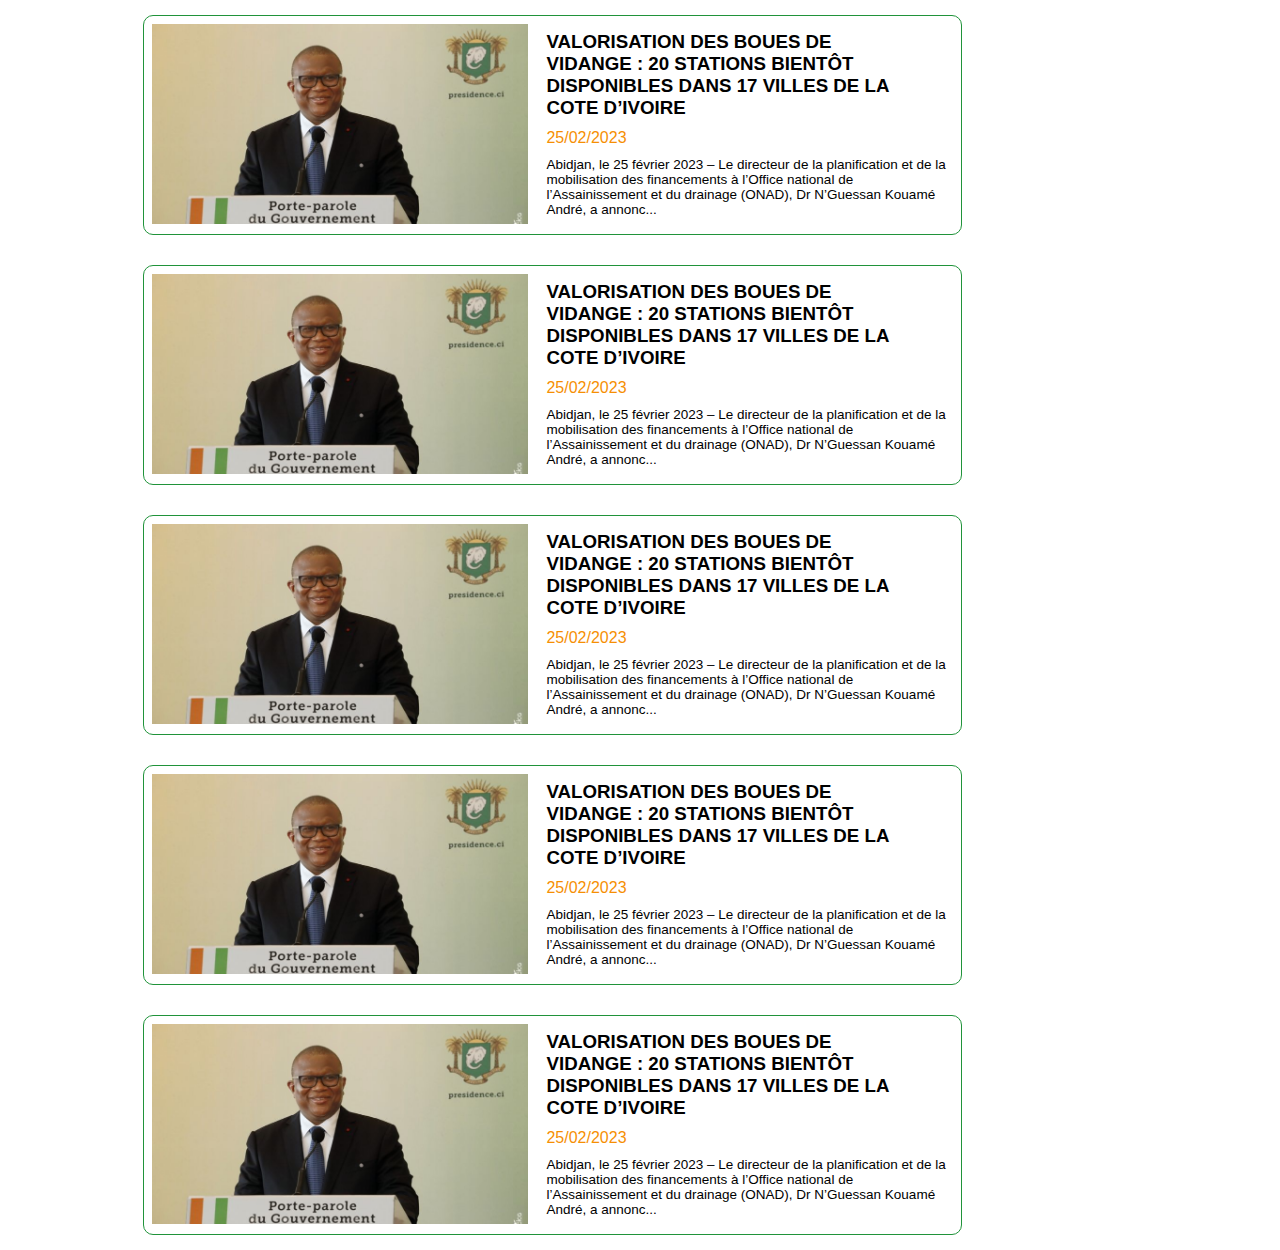
<file: actualite.html>
<!DOCTYPE html>
<html lang="en">
<head>
    <meta charset="UTF-8">
    <meta http-equiv="X-UA-Compatible" content="IE=edge">
    <meta name="viewport" content="width=device-width, initial-scale=1.0">
    <title>Document</title>
    <link rel="stylesheet" href="actualite.css">
</head>
<body>
    <section class="actualites">
        <div class="actualite">
            <div class="diff-actualite">
                <img src="image4.jpeg" alt="">
                <div class="actualite-texte">
                    <h3>VALORISATION DES BOUES DE <br>
                        VIDANGE : 20 STATIONS BIENTÔT <br>
                        DISPONIBLES DANS 17 VILLES DE LA <br>
                        COTE D’IVOIRE</h3>
                    <span> 25/02/2023</span>
                    <p>Abidjan, le 25 février 2023 – Le directeur de la 
                        planification et de la mobilisation des financements
                        à l’Office national de l’Assainissement et du 
                        drainage (ONAD), Dr N’Guessan Kouamé André, a 
                        annonc...
                    </p>
                </div>
            </div>
            <div class="diff-actualite">
                <img src="image4.jpeg" alt="">
                <div class="actualite-texte">
                    <h3>VALORISATION DES BOUES DE <br>
                        VIDANGE : 20 STATIONS BIENTÔT <br>
                        DISPONIBLES DANS 17 VILLES DE LA <br>
                        COTE D’IVOIRE</h3>
                    <span> 25/02/2023</span>
                    <p>Abidjan, le 25 février 2023 – Le directeur de la 
                        planification et de la mobilisation des financements
                        à l’Office national de l’Assainissement et du 
                        drainage (ONAD), Dr N’Guessan Kouamé André, a 
                        annonc...
                    </p>
                </div>
            </div>
            <div class="diff-actualite">
                <img src="image4.jpeg" alt="">
                <div class="actualite-texte">
                    <h3>VALORISATION DES BOUES DE <br>
                        VIDANGE : 20 STATIONS BIENTÔT <br>
                        DISPONIBLES DANS 17 VILLES DE LA <br>
                        COTE D’IVOIRE</h3>
                    <span> 25/02/2023</span>
                    <p>Abidjan, le 25 février 2023 – Le directeur de la 
                        planification et de la mobilisation des financements
                        à l’Office national de l’Assainissement et du 
                        drainage (ONAD), Dr N’Guessan Kouamé André, a 
                        annonc...
                    </p>
                </div>
            </div>
            <div class="diff-actualite">
                <img src="image4.jpeg" alt="">
                <div class="actualite-texte">
                    <h3>VALORISATION DES BOUES DE <br>
                        VIDANGE : 20 STATIONS BIENTÔT <br>
                        DISPONIBLES DANS 17 VILLES DE LA <br>
                        COTE D’IVOIRE</h3>
                    <span> 25/02/2023</span>
                    <p>Abidjan, le 25 février 2023 – Le directeur de la 
                        planification et de la mobilisation des financements
                        à l’Office national de l’Assainissement et du 
                        drainage (ONAD), Dr N’Guessan Kouamé André, a 
                        annonc...
                    </p>
                </div>
            </div>
            <div class="diff-actualite">
                <img src="image4.jpeg" alt="">
                <div class="actualite-texte">
                    <h3>VALORISATION DES BOUES DE <br>
                        VIDANGE : 20 STATIONS BIENTÔT <br>
                        DISPONIBLES DANS 17 VILLES DE LA <br>
                        COTE D’IVOIRE</h3>
                    <span> 25/02/2023</span>
                    <p>Abidjan, le 25 février 2023 – Le directeur de la 
                        planification et de la mobilisation des financements
                        à l’Office national de l’Assainissement et du 
                        drainage (ONAD), Dr N’Guessan Kouamé André, a 
                        annonc...
                    </p>
                </div>
            </div>
        </div>
    </section>
</body>
</html>
</file>
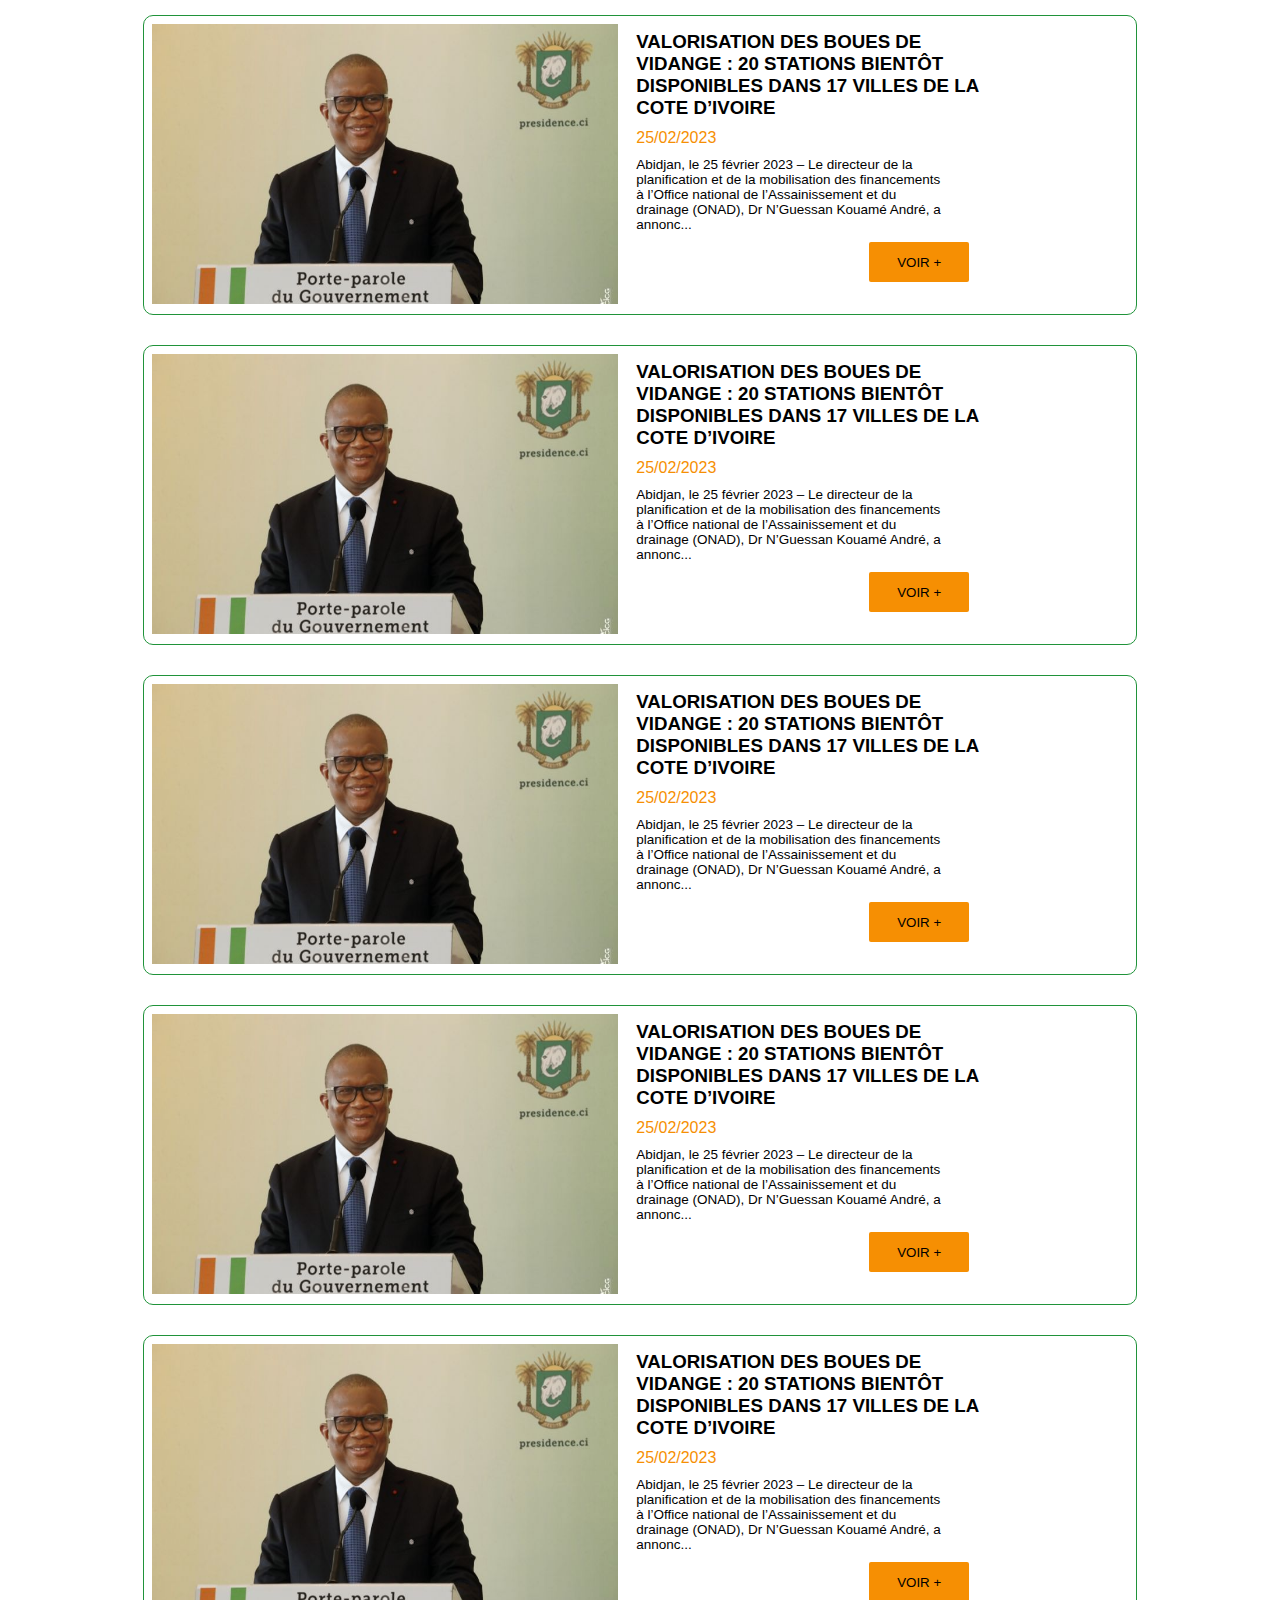
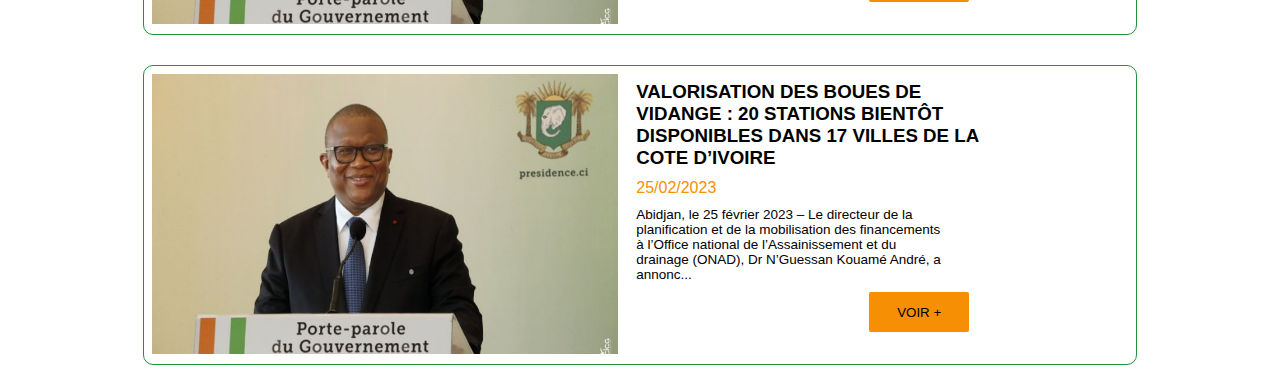
<file: blog.html>
<!DOCTYPE html>
<html lang="en">
<head>
    <meta charset="UTF-8">
    <meta http-equiv="X-UA-Compatible" content="IE=edge">
    <meta name="viewport" content="width=device-width, initial-scale=1.0">
    <title>Document</title>
    <link rel="stylesheet" href="blog.css">
</head>
<body>
    <section class="blogs">
        <div class="blog">
            <div class="diff-blog">
                <img src="image4.jpeg" alt="">
                <div class="blog-texte">
                    <h3>VALORISATION DES BOUES DE <br>
                        VIDANGE : 20 STATIONS BIENTÔT <br>
                        DISPONIBLES DANS 17 VILLES DE LA <br>
                        COTE D’IVOIRE</h3>
                    <span> 25/02/2023</span>
                    <p>Abidjan, le 25 février 2023 – Le directeur de la <br>
                        planification et de la mobilisation des financements<br> 
                        à l’Office national de l’Assainissement et du <br>
                        drainage (ONAD), Dr N’Guessan Kouamé André, a <br> 
                        annonc...
                    </p>
                    <a href="https://www.gouv.ci/_actualite-article.php?recordID=14798"><button>VOIR +</button></a>
                </div>
            </div>
            <div class="diff-blog">
                <img src="image4.jpeg" alt="">
                <div class="blog-texte">
                    <h3>VALORISATION DES BOUES DE <br>
                        VIDANGE : 20 STATIONS BIENTÔT <br>
                        DISPONIBLES DANS 17 VILLES DE LA <br>
                        COTE D’IVOIRE</h3>
                    <span> 25/02/2023</span>
                    <p>Abidjan, le 25 février 2023 – Le directeur de la <br>
                        planification et de la mobilisation des financements<br> 
                        à l’Office national de l’Assainissement et du <br>
                        drainage (ONAD), Dr N’Guessan Kouamé André, a <br> 
                        annonc...
                    </p>
                    <a href="https://www.gouv.ci/_actualite-article.php?recordID=14798"><button>VOIR +</button></a>
                </div>
            </div>
            <div class="diff-blog">
                <img src="image4.jpeg" alt="">
                <div class="blog-texte">
                    <h3>VALORISATION DES BOUES DE <br>
                        VIDANGE : 20 STATIONS BIENTÔT <br>
                        DISPONIBLES DANS 17 VILLES DE LA <br>
                        COTE D’IVOIRE</h3>
                    <span> 25/02/2023</span>
                    <p>Abidjan, le 25 février 2023 – Le directeur de la <br>
                        planification et de la mobilisation des financements<br> 
                        à l’Office national de l’Assainissement et du <br>
                        drainage (ONAD), Dr N’Guessan Kouamé André, a <br> 
                        annonc...
                    </p>
                    <a href="https://www.gouv.ci/_actualite-article.php?recordID=14798"><button>VOIR +</button></a>
                </div>
            </div>
            <div class="diff-blog">
                <img src="image4.jpeg" alt="">
                <div class="blog-texte">
                    <h3>VALORISATION DES BOUES DE <br>
                        VIDANGE : 20 STATIONS BIENTÔT <br>
                        DISPONIBLES DANS 17 VILLES DE LA <br>
                        COTE D’IVOIRE</h3>
                    <span> 25/02/2023</span>
                    <p>Abidjan, le 25 février 2023 – Le directeur de la <br>
                        planification et de la mobilisation des financements<br> 
                        à l’Office national de l’Assainissement et du <br>
                        drainage (ONAD), Dr N’Guessan Kouamé André, a <br> 
                        annonc...
                    </p>
                    <a href="https://www.gouv.ci/_actualite-article.php?recordID=14798"><button>VOIR +</button></a>
                </div>
            </div>
            <div class="diff-blog">
                <img src="image4.jpeg" alt="">
                <div class="blog-texte">
                    <h3>VALORISATION DES BOUES DE <br>
                        VIDANGE : 20 STATIONS BIENTÔT <br>
                        DISPONIBLES DANS 17 VILLES DE LA <br>
                        COTE D’IVOIRE</h3>
                    <span> 25/02/2023</span>
                    <p>Abidjan, le 25 février 2023 – Le directeur de la <br>
                        planification et de la mobilisation des financements<br> 
                        à l’Office national de l’Assainissement et du <br>
                        drainage (ONAD), Dr N’Guessan Kouamé André, a <br> 
                        annonc...
                    </p>
                    <a href="https://www.gouv.ci/_actualite-article.php?recordID=14798"><button>VOIR +</button></a>
                </div>
            </div>
            <div class="diff-blog">
                <img src="image4.jpeg" alt="">
                <div class="blog-texte">
                    <h3>VALORISATION DES BOUES DE <br>
                        VIDANGE : 20 STATIONS BIENTÔT <br>
                        DISPONIBLES DANS 17 VILLES DE LA <br>
                        COTE D’IVOIRE</h3>
                    <span> 25/02/2023</span>
                    <p>Abidjan, le 25 février 2023 – Le directeur de la <br>
                        planification et de la mobilisation des financements<br> 
                        à l’Office national de l’Assainissement et du <br>
                        drainage (ONAD), Dr N’Guessan Kouamé André, a <br> 
                        annonc...
                    </p>
                    <a href="https://www.gouv.ci/_actualite-article.php?recordID=14798"><button>VOIR +</button></a>
                </div>
            </div>
        </div>
    </section>
</body>
</html>
</file>
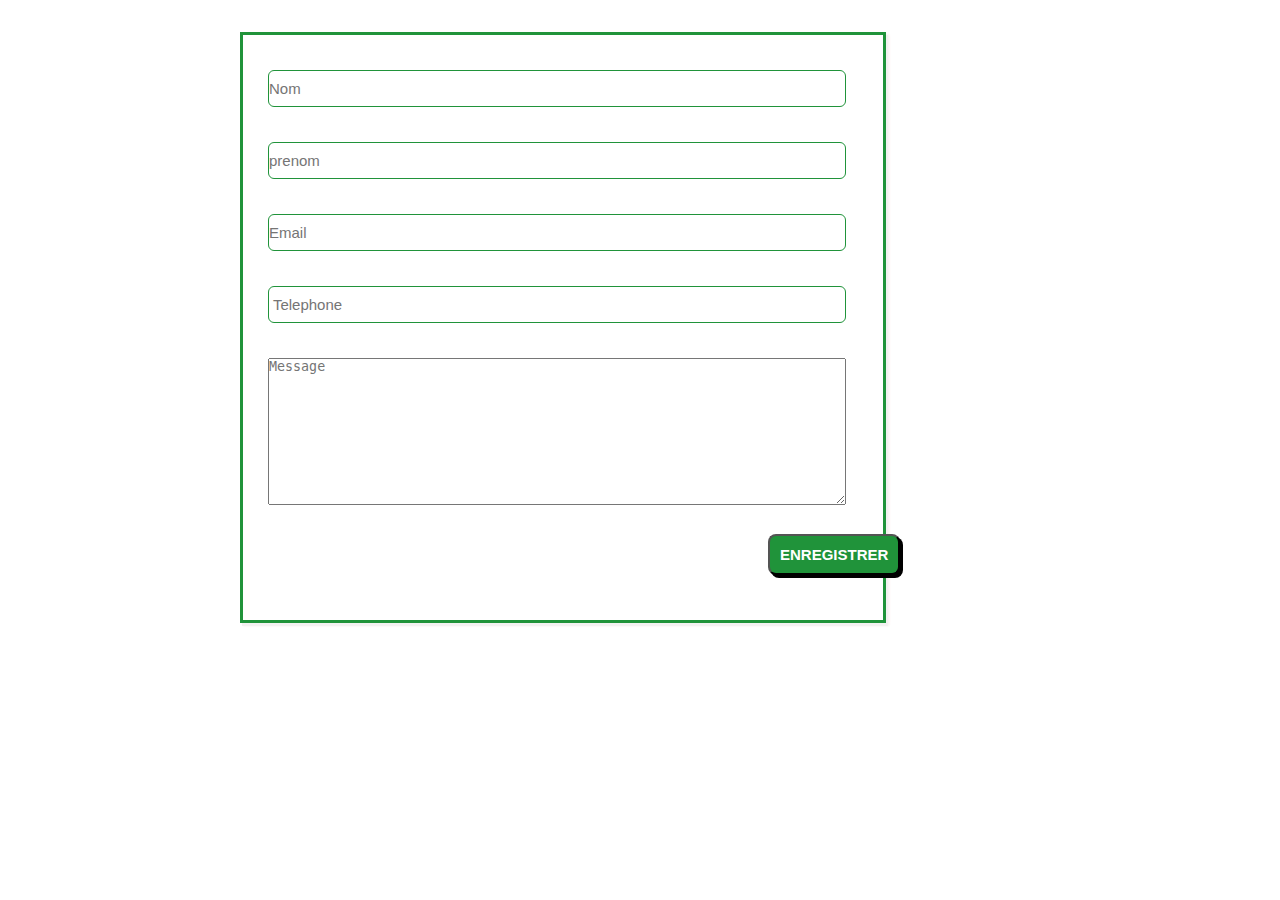
<file: contact.html>
<!DOCTYPE html>
<html>
<head>
    <link rel="stylesheet" href="css/contact.css">
	<meta charset="utf-8">
	<meta name="viewport" content="width=device-width, initial-scale=1">
	<title>Contact</title>
</head>
<body>
    <div>
        <form action="">
            <input type="text" placeholder="Nom"><br>
            <input type="text" placeholder="prenom"><br>
             <input type="text" placeholder="Email"><br>
             <input type="text" placeholder=" Telephone"><br>
             <textarea placeholder="Message"></textarea>
             <button>Enregistrer</button>
        </form>
    </div>
</body>
</html>
</file>
<file: actualite.css>
*{
    margin: 0;
    padding: 0;
    box-sizing: border-box;
}
body{
    font-family: Arial, Helvetica, sans-serif;
}
.actualites{
    height: 300px;
    margin: auto auto;
}
.actualite{
    display: flex;
    flex-wrap: wrap;
    width: 80%;
    margin: auto auto
}
.diff-actualite{
    height: 220px;
    display: flex;
    margin: 15px;
    border-radius: 10px;
    border: 1px solid #20933A;
    width: 80%;
}
.diff-actualite img{
    height: 200px;
    width: 47%;
    margin: 8px;
}
.actualite-texte{
    margin: 15px 10px;
}
.actualite-texte span{
    color: #F68F03;
}
.actualite-texte h3{
    margin: 0 0 10px 0;
}
.actualite-texte p{
    font-size: 1.5vh;
    margin: 10px 0 0;
}
@media screen and (max-width: 1850px){
    .actualite-texte {
        width: 100%;
    }
}
</file>
<file: blog.css>
*{
    margin: 0;
    padding: 0;
    box-sizing: border-box;
}
body{
    font-family: Arial, Helvetica, sans-serif;
}
.blogs{
    height: 400px;
    margin: auto auto;
}
.blogs .blog{
    display: flex;
    flex-wrap: wrap;
    width: 80%;
    margin: auto auto
}
.blogs .blog .diff-blog{
    height: 300px;
    width: 48%;
    display: flex;
    margin: 15px;
    border-radius: 10px;
    border: 1px solid #20933A;
}
.diff-blog img{
    height: 280px;
    width: 47%;
    margin: 8px;
}
.blog-texte{
    margin: 15px 10px;
}
.blog-texte span{
    color: #F68F03;
}
.blog-texte h3{
    margin: 0 0 10px 0;
}
.blog-texte p{
    font-size: 1.5vh;
    margin: 10px 0 0;
}
.blog-texte button{
    height: 40px;
    border: none;
    width: 100px;
    border-radius: 2px;
    margin: 10px;
    background-color: #F68F03;
    float: right;
}
.blog-texte button:hover{
    border: 2px solid #F68F03;
    color: #F68F03;
    background-color: #fff;
    border-radius: 5px;
}
@media screen and (max-width: 1850px){
    .blogs .blog .diff-blog {
        width: 100%;
    }
}
</file>
<file: css/contact.css>
*{
margin: 0px;
padding: 0px;
}

div{
    height: 585px;
    width: 50%;
    border: 3px solid #20933A;
    transform: translate(15em, 2em);
    box-shadow: 2px 3px 0px rgb(243, 241, 241),
                3px 2px 3px rgb(253, 244, 244),
                3px 3px 2px rgb(248, 239, 239);

}

input{

    height: 35px;
    width: 90%;
    margin-left: 25px;
    margin-top: 35px;
    font-size: 15px;
    border: 1px solid #20933A;
    border-radius: 6px;
}
textarea{
    height: 145px;
    width: 90%;
    margin-left: 25px;
    margin-top: 35px;
}

button{
    margin-top: 25px;
    margin-left: 35em;
    padding: 10px;
    font-size: 15px;
    font-weight: bold;
    border-radius: 8px;
    color: #FFF;
    background-color: #20933A;
    text-transform: uppercase;
    box-shadow: 3px 3px 0px black;
}

button:hover{
    background-color: #e7b511;
}
</file>
